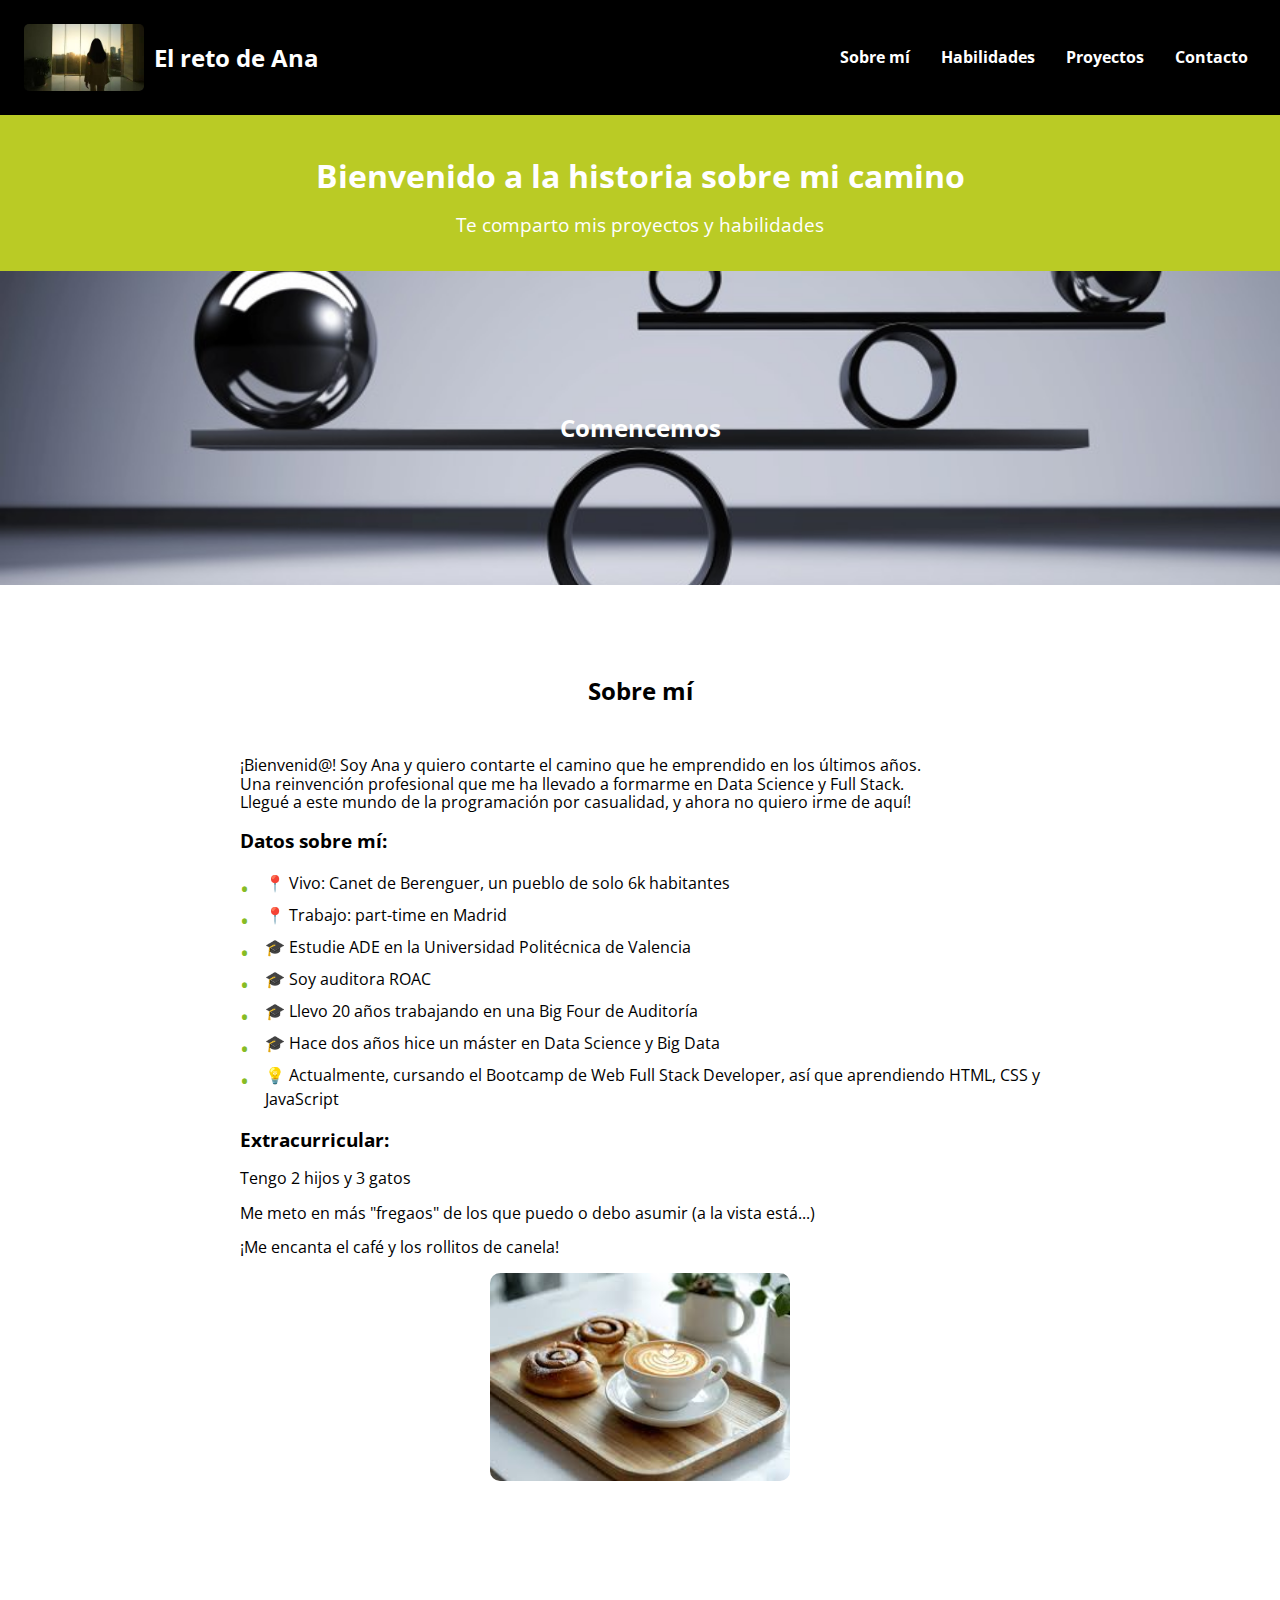
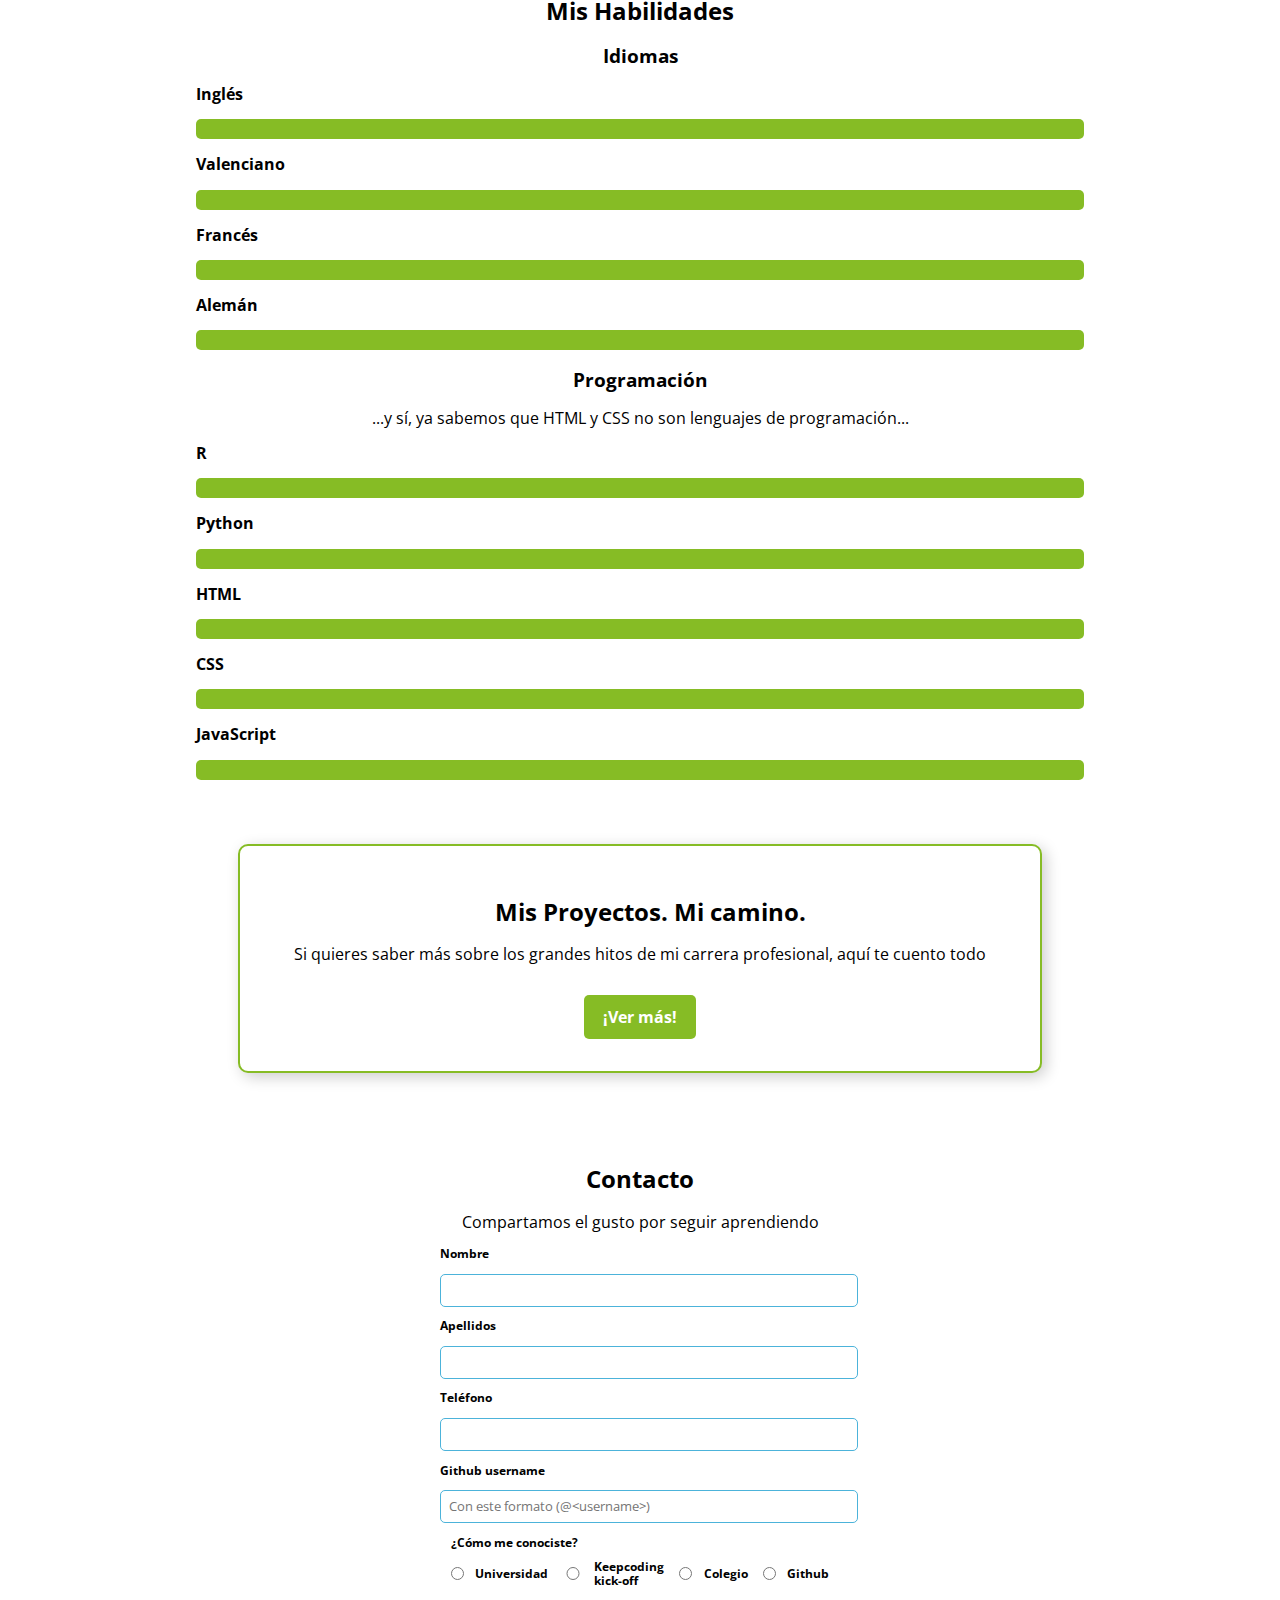
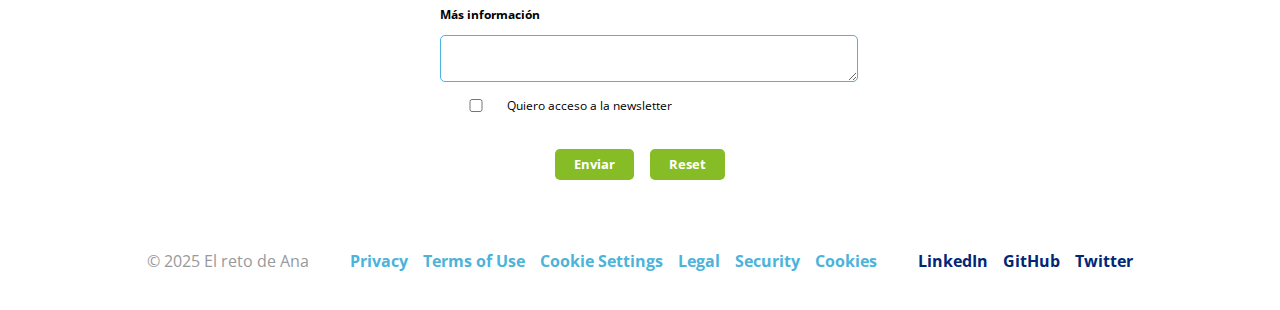
<file: index.html>
<!doctype html>
<html lang="es">
  <head>
    <meta charset="UTF-8" />
    <meta name="viewport" content="width=device-width, initial-scale=1.0" />
    <title>El reto de Ana</title>
    <meta property="og:title" content="El reto de Ana" />
    <meta
      property="og:description"
      content="Mi sitio web personal con proyectos y habilidades"
    />
    <link
      rel="stylesheet"
      href="https://fonts.googleapis.com/css2?family=Material+Symbols+Outlined:opsz,wght,FILL,GRAD@24,400,0,0"
    />
    <link rel="preconnect" href="https://fonts.googleapis.com" />
    <link rel="preconnect" href="https://fonts.gstatic.com" crossorigin />
    <link
      href="https://fonts.googleapis.com/css2?family=Open+Sans:wght@300;400;700&display=swap"
      rel="stylesheet"
    />
    <link rel="stylesheet" href="styles/normalize.css" />
    <link rel="stylesheet" href="styles/common.css" />
    <link rel="stylesheet" href="styles/header.css" />
    <link rel="stylesheet" href="styles/banner.css" />
    <link rel="stylesheet" href="styles/info.css" />
    <link rel="stylesheet" href="styles/form.css" />
    <link rel="stylesheet" href="styles/footer.css" />
    <link rel="stylesheet" href="styles/projects.css" />
  </head>
  <body class="main-bg">
    <header class="header">
      <h1 class="sr-only">El reto de Ana</h1>
      <div class="header-logo">
        <img
          src="assets/espalda.jpg"
          alt="Logo El reto de Ana"
          class="logo-img"
        />
        <h1 class="logo">El reto de Ana</h1>
      </div>
      <button class="menu-toggle" aria-label="Abrir menú">☰</button>
      <nav class="nav">
        <ul>
          <li><a href="#about">Sobre mí</a></li>
          <li><a href="#skills">Habilidades</a></li>
          <li><a href="#projects">Proyectos</a></li>
          <li><a href="#contact">Contacto</a></li>
        </ul>
      </nav>
    </header>

    <section class="banner">
      <h2>Bienvenido a la historia sobre mi camino</h2>
      <p>Te comparto mis proyectos y habilidades</p>
    </section>

    <section class="banner-image">
      <h2>Comencemos</h2>
    </section>

    <main class="main main-content">
      <article id="about" class="info">
        <h2>Sobre mí</h2>
        <div class="about-content">
          <aside class="about-box">
            <p>
              ¡Bienvenid@! Soy Ana y quiero contarte el camino que he emprendido
              en los últimos años.
              <br />
              Una reinvención profesional que me ha llevado a formarme en Data
              Science y Full Stack.
              <br />
              Llegué a este mundo de la programación por casualidad, y ahora no
              quiero irme de aquí!
            </p>
            <h3>Datos sobre mí:</h3>
            <ul>
              <li>
                📍 Vivo: Canet de Berenguer, un pueblo de solo 6k habitantes
              </li>
              <li>📍 Trabajo: part-time en Madrid</li>
              <li>🎓 Estudie ADE en la Universidad Politécnica de Valencia</li>
              <li>🎓 Soy auditora ROAC</li>
              <li>🎓 Llevo 20 años trabajando en una Big Four de Auditoría</li>
              <li>
                🎓 Hace dos años hice un máster en Data Science y Big Data
              </li>
              <li>
                💡 Actualmente, cursando el Bootcamp de Web Full Stack
                Developer, así que aprendiendo HTML, CSS y JavaScript
              </li>
            </ul>
            <h3>Extracurricular:</h3>
            <p>Tengo 2 hijos y 3 gatos</p>
            <p>
              Me meto en más "fregaos" de los que puedo o debo asumir (a la
              vista está...)
            </p>
            <p>¡Me encanta el café y los rollitos de canela!</p>
            <figure class="about-image">
              <img src="assets/cafe_rollito.jpg" alt="Foto sobre mí" />
            </figure>
          </aside>
        </div>
      </article>

      <section id="skills" class="info">
        <h2>Mis Habilidades</h2>

        <h3>Idiomas</h3>
        <div class="skills">
          <div class="skill">Inglés</div>
          <div class="progress-container">
            <div class="progress-bar progreso-ingles"></div>
          </div>

          <div class="skill">Valenciano</div>
          <div class="progress-container">
            <div class="progress-bar progreso-valenciano"></div>
          </div>

          <div class="skill">Francés</div>
          <div class="progress-container">
            <div class="progress-bar progreso-frances"></div>
          </div>

          <div class="skill">Alemán</div>
          <div class="progress-container">
            <div class="progress-bar progreso-aleman"></div>
          </div>
        </div>

        <h3>Programación</h3>
        <p>
          ...y sí, ya sabemos que HTML y CSS no son lenguajes de programación...
        </p>
        <div class="skills">
          <div class="skill">R</div>
          <div class="progress-container">
            <div class="progress-bar progreso-r"></div>
          </div>

          <div class="skill">Python</div>
          <div class="progress-container">
            <div class="progress-bar progreso-python"></div>
          </div>

          <div class="skill">HTML</div>
          <div class="progress-container">
            <div class="progress-bar progreso-html"></div>
          </div>

          <div class="skill">CSS</div>
          <div class="progress-container">
            <div class="progress-bar progreso-css"></div>
          </div>

          <div class="skill">JavaScript</div>
          <div class="progress-container">
            <div class="progress-bar progreso-javascript"></div>
          </div>
        </div>
      </section>

      <section id="projects" class="projects">
        <h2 class="projects-title">Mis Proyectos. Mi camino.</h2>
        <p>
          Si quieres saber más sobre los grandes hitos de mi carrera
          profesional, aquí te cuento todo
        </p>
        <a href="projects.html" class="btn" target="_blank">¡Ver más!</a>
      </section>
    </main>

    <section id="contact" class="contact-form">
      <h2>Contacto</h2>
      <p>Compartamos el gusto por seguir aprendiendo</p>
      <form class="form-container" method="post">
        <label for="nombre">Nombre</label>
        <input type="text" id="nombre" name="nombre" required />

        <label for="apellidos">Apellidos</label>
        <input type="text" id="apellidos" name="apellidos" required />

        <label for="telefono">Teléfono</label>
        <input type="tel" id="telefono" name="telefono" required />

        <label for="github_username">Github username</label>
        <input
          type="text"
          id="github_username"
          name="github"
          pattern="^@[^\s]+"
          placeholder="Con este formato (@<username>)"
        />

        <fieldset>
          <legend>¿Cómo me conociste?</legend>
          <label for="universidad">
            <input
              type="radio"
              id="universidad"
              name="conocido"
              value="universidad"
            />
            Universidad
          </label>

          <label for="kickoff">
            <input type="radio" id="kickoff" name="conocido" value="kickoff" />
            Keepcoding kick-off
          </label>

          <label for="colegio">
            <input type="radio" id="colegio" name="conocido" value="colegio" />
            Colegio
          </label>

          <label for="github">
            <input type="radio" id="github" name="conocido" value="github" />
            Github
          </label>
        </fieldset>

        <label for="mensaje">Más información</label>
        <textarea
          id="mensaje"
          name="mensaje"
          maxlength="180"
          required
        ></textarea>
        <fieldset>
        <label for="newsletter"></label>
          <input type="checkbox" id="newsletter" name="newsletter" />Quiero
          acceso a la newsletter
        </label></fieldset>

        <div class="form-buttons">
          <button type="submit">Enviar</button>
          <button type="reset">Reset</button>
        </div>
      </form>
    </section>

    <footer class="footer">
      <div class="footer-content">
        <p>© 2025 El reto de Ana</p>
        <nav class="footer-links">
          <ul>
            <li><a href="#">Privacy</a></li>
            <li><a href="#">Terms of Use</a></li>
            <li><a href="#">Cookie Settings</a></li>
            <li><a href="#">Legal</a></li>
            <li><a href="#">Security</a></li>
            <li><a href="#">Cookies</a></li>
          </ul>
        </nav>
        <nav class="social-links">
          <ul>
            <li><a href="#">LinkedIn</a></li>
            <li><a href="#">GitHub</a></li>
            <li><a href="#">Twitter</a></li>
          </ul>
        </nav>
      </div>
    </footer>
  </body>
</html>
</file>
<file: styles/common.css>
:root {
    --color-primario: #86BC25;
    --color-secundario: #BACB25;
    --color-negro: #000000;
    --color-blanco: #FFFFFF;
    --color-azul-medio: #6176A2;
    --color-azul-claro: #4CB3DA;
    --color-azul-oscuro: #002776;
    --color-gris-texto: rgb(151, 153, 155);
    --fuente-principal: 'Open Sans', sans-serif;
}

body {
    font-family: var(--fuente-principal);
    color: var(--color-negro);
    background-color: var(--color-blanco);
    margin: 0;
    padding: 0;
}

.sr-only {
    position: absolute;
    width: 1px;
    height: 1px;
    padding: 0;
    margin: -1px;
    overflow: hidden;
    clip: rect(0, 0, 0, 0);
    white-space: nowrap;
    border: 0;
}


.main-content, .form-container {
    width: 90%;
    margin: 40px auto;
    max-width: 920px;
  }
</file>
<file: styles/header.css>
/* Estilos del header */
.header {
    display: flex;
    justify-content: space-between;
    align-items: center;
    background-color: var(--color-negro);
    color: var(--color-blanco);
    padding: 1rem;
    position: relative;
}

.header-logo {
    display: flex;
    align-items: center;
    gap: 10px;
}

.logo {
    font-size: 1.5rem;
    font-weight: bold;
    color: var(--color-blanco);
    margin: 0;
}

.logo-img {
    width: 120px;
    height: auto;
    border-radius: 5px;
}

.menu-toggle {
    display: block;
    background: none;
    border: none;
    color: var(--color-blanco);
    font-size: 1.5rem;
    cursor: pointer;
    position: absolute;
    right: 1rem;
    top: 1rem;
}

.nav {
    display: none;
    flex-direction: column;
    text-align: center;
    width: 100%;
    background-color: var(--color-negro);
    position: absolute;
    top: 100%;
    left: 0;
    padding: 1rem 0;
}

.nav ul {
    list-style: none;
    padding: 0;
    margin: 0;
    display: flex;
    flex-direction: column;
    gap: 10px;
}

.nav a {
    text-decoration: none;
    color: var(--color-blanco);
    font-weight: bold;
    transition: color 0.3s;
    display: block;
    padding: 0.5rem;
}

.nav a:hover {
    color: var(--color-primario);
}

@media (min-width: 768px) {
    .header {
        flex-direction: row;
        padding: 1.5rem;
    }

    .menu-toggle {
        display: none;
    }

    .nav {
        display: flex;
        position: static;
        width: auto;
    }

    .nav ul {
        flex-direction: row;
        gap: 15px;
    }
}
</file>
<file: styles/banner.css>
.banner {
    text-align: center;
    background: var(--color-secundario); 
    color: var(--color-blanco);
    padding: 1rem 0; 
}


.banner h2 {
    font-size: 2rem;
    margin-bottom: 0.5rem;
}

.banner p {
    font-size: 1.2rem;
}
.banner-image {
    text-align: center;
    color: var(--color-blanco);
    padding: 2rem 1rem;
    background-image: url("../assets/ascenso.jpg");
    background-size: cover; 
    background-repeat: no-repeat;
    background-position: center;
    height: 30vh; 
    max-height: 250px; 
    display: flex;
    align-items: center;
    justify-content: center;
}

/* Ajuste para móviles */
@media (max-width: 768px) {
    .banner-image {
        background-image: url("../assets/ascenso_movil.jpg");
        height: 25vh; 
        max-height: 200px;
        background-size: cover;
        background-position: center;
    }

    .banner-image h2 {
        font-size: 1rem; 
        padding: 0.5rem;
    }
}
</file>
<file: styles/info.css>
.info {
    text-align: center;
    padding: 2rem 1rem;
    margin: 0 auto;
}

.about-content {
    display: flex;
    flex-direction: column;
    align-items: center;
    gap: 1.5rem;
}

.about-image {
    display: flex;
    justify-content: center;
}

.about-image img {
    width: 100%;
    max-width: 300px;
    border-radius: 10px;
}

.skills {
    display: flex;
    flex-direction: column;
    gap: 1rem;
    margin-top: 1rem;
}

.skill {
    text-align: left;
    font-weight: bold;
}

.progress-container {
    width: 100%;
    background-color: var(--color-secundario);
    border-radius: 5px;
    overflow: hidden;
}

.progress-bar {
    height: 20px;
    background-color: var(--color-primario);
}

@media (width > 768px) {
    .about-content {
        flex-direction: row;
        align-items: flex-start;
    }
    .about-image {
        flex: 1;
    }
}
/* Estilos para mejorar los bullets */
.about-box {
    max-width: 800px;
    margin: 0 auto;
    text-align: left;
    padding: 1rem;
}

.about-box ul {
    list-style: none;
    padding: 0;
    margin: 0;
}

.about-box ul li {
    position: relative;
    padding-left: 25px;
    margin-bottom: 8px;
    font-size: 1rem;
    line-height: 1.5;
}

.about-box ul li::before {
    content: '\2022'; /* Código Unicode para bullet personalizado */
    color: var(--color-primario);
    font-size: 1.5rem;
    position: absolute;
    left: 0;
    top: 0;
}

/* Animación de carga para las barras de progreso */
@keyframes cargarBarra {
    from {
        width: 0;
    }
    to {
        width: var(--ancho);
    }
}

.progress-bar {
    animation: cargarBarra 3s ease forwards;
}

/* Clases específicas con el valor de ancho para cada barra */
.progreso-ingles     { --ancho: 100%; }
.progreso-valenciano { --ancho: 100%; }
.progreso-frances    { --ancho: 50%; }
.progreso-aleman     { --ancho: 20%; }

.progreso-r          { --ancho: 90%; }
.progreso-python     { --ancho: 70%; }
.progreso-html       { --ancho: 20%; }
.progreso-css        { --ancho: 20%; }
.progreso-javascript { --ancho: 20%; }
</file>
<file: styles/form.css>
/* Estilos del formulario de contacto */
.contact-form {
  text-align: center;
  padding: 2rem;
}

.contact-form form {
  display: flex;
  flex-direction: column;
  gap: 0.8rem;
  width: 90%;
  max-width: 400px;
  margin: 0 auto;
}

.contact-form label {
  text-align: left;
  font-weight: bold;
  font-size: 0.75rem;
}

.contact-form input,
.contact-form textarea {
  width: 100%;
  padding: 0.5rem;
  border: 1px solid var(--color-azul-claro);
  border-radius: 5px;
  font-size: 0.8rem;
}

.contact-form fieldset {
  border: none;
  text-align: left;
  font-size: 0.75rem;
}

.contact-form legend {
  font-weight: bold;
  margin-bottom: 0.4rem;
  font-size: 0.75rem;
}

.contact-form input[type='radio'] {
  margin-right: 0.4rem;
}

.contact-form input[type='checkbox'] {
  margin-right: 0.4rem;
}

/* Contenedor de los botones */
.form-buttons {
  display: flex;
  justify-content: center;
  gap: 1rem;
  margin-top: 1rem;
  max-width: 400px;
  width: 100%;
  margin-left: auto;
  margin-right: auto;
}

/* Estilos de los botones */
.contact-form button {
  background: var(--color-primario);
  color: var(--color-blanco);
  border: none;
  padding: 0.5rem 1.2rem;
  border-radius: 5px;
  cursor: pointer;
  font-weight: bold;
  font-size: 0.8rem;
  width: auto;
}

.contact-form button:hover {
  background: var(--color-secundario);
}
fieldset {
  display: flex;
  flex-wrap: nowrap;
  gap: 15px;
  align-items: center;
  border: none;
}

fieldset label {
  display: flex;
  align-items: center;
  gap: 5px;
  cursor: pointer;
}
[type='checkbox'] {
  box-sizing: border-box;
  padding: 0;
  max-width: 20px;
}

/* Responsive: apila los botones en pantallas pequeñas */
@media (max-width: 480px) {
  .form-buttons {
    flex-direction: column;
    align-items: center;
  }
}
</file>
<file: styles/footer.css>
/* Estilos base - Mobile First */
.footer {
    background-color: var(--color-blanco);
    color: var(--color-gris-texto);
    text-align: center;
    padding: 1.5rem;
}

/* Contenedor general del footer */
.footer-content {
    display: flex;
    flex-direction: column;
    align-items: center;
    gap: 10px;
}

/* Bloque de enlaces de políticas */
.footer-links ul,
.social-links ul {
    list-style: none;
    padding: 0;
    margin: 0;
    display: flex;
    flex-direction: column;
    gap: 8px;
}

/* Estilos de los enlaces del footer */
.footer-links a {
    color: var(--color-azul-claro);
    text-decoration: none;
    font-weight: bold;
    transition: color 0.3s;
}

/* Enlaces de redes sociales */
.social-links a {
    color: var(--color-azul-oscuro);
    text-decoration: none;
    font-weight: bold;
    transition: color 0.3s;
}

.footer-links a:hover,
.social-links a:hover {
    color: var(--color-primario);
}

/* Estilos para pantallas más grandes */
@media (width > 768px) {
    .footer-content {
        flex-direction: row;
        justify-content: space-between;
        width: 80%;
        margin: 0 auto;
    }

    .footer-links ul,
    .social-links ul {
        flex-direction: row;
        gap: 15px;
    }
}
</file>
<file: styles/projects.css>
/* Estilos para la página de proyectos */

@keyframes fadeIn {
    from { opacity: 0; }
    to { opacity: 1; }
}

.fade-in {
    animation: fadeIn 2s ease-in-out;
}

.video-container {
    max-width: 90%;
    width: 400px;
    margin: 0 auto;
    border-radius: 10px;
    overflow: hidden;
    box-shadow: 2px 2px 10px rgba(0, 0, 0, 0.1);
}

.video-container video {
    width: 100%;
    border-radius: 10px;
}

/* Mobile First: Una sola columna en pantallas pequeñas */
.grid-container {
    display: grid;
    grid-template-columns: 1fr;
    gap: 1rem;
    padding: 2rem;
}

/* En pantallas más grandes, cambia a múltiples columnas */
@media (min-width: 768px) {
    .grid-container {
        grid-template-columns: repeat(auto-fit, minmax(250px, 1fr));
    }
}

/* Estilos de cada proyecto */
.project {
    background: var(--color-secundario);
    padding: 1.5rem;
    text-align: center;
    border-radius: 10px;
    box-shadow: 4px 4px 15px rgba(0, 0, 0, 0.2);
    display: flex;
    flex-direction: column;
    align-items: center;
    justify-content: space-between;
}

/* Estilos de títulos y texto en los proyectos */
.project h2 {
    font-size: 1.2rem;
    margin-bottom: 0.5rem;
}

.project p {
    font-size: 1rem;
    margin-bottom: 1rem;
}

/* Imagen dentro del proyecto */
.project img {
    width: 100px;
    height: auto;
    margin-top: 0.5rem;
    border-radius: 5px;
    box-shadow: 2px 2px 5px rgba(0, 0, 0, 0.1);
}

/* Sección "Mis Proyectos" */
.projects {
    max-width: 80%;
    margin: 2rem auto;
    padding: 2rem;
    border: 2px solid var(--color-primario);
    border-radius: 10px;
    box-shadow: 4px 4px 15px rgba(0, 0, 0, 0.2);
    text-align: center;
    background: var(--color-blanco);
}

/* Título de la sección "Mis Proyectos" */
.projects-title {
    margin-left: 20px;
}

/* Botón "Ver más proyectos" */
.projects a.btn {
    display: inline-block;
    background: var(--color-primario);
    color: var(--color-blanco);
    text-decoration: none;
    padding: 0.8rem 1.2rem;
    border-radius: 5px;
    font-weight: bold;
    transition: background 0.3s;
    margin-top: 1rem;
}

.projects a.btn:hover {
    background: var(--color-secundario);
}
</file>
